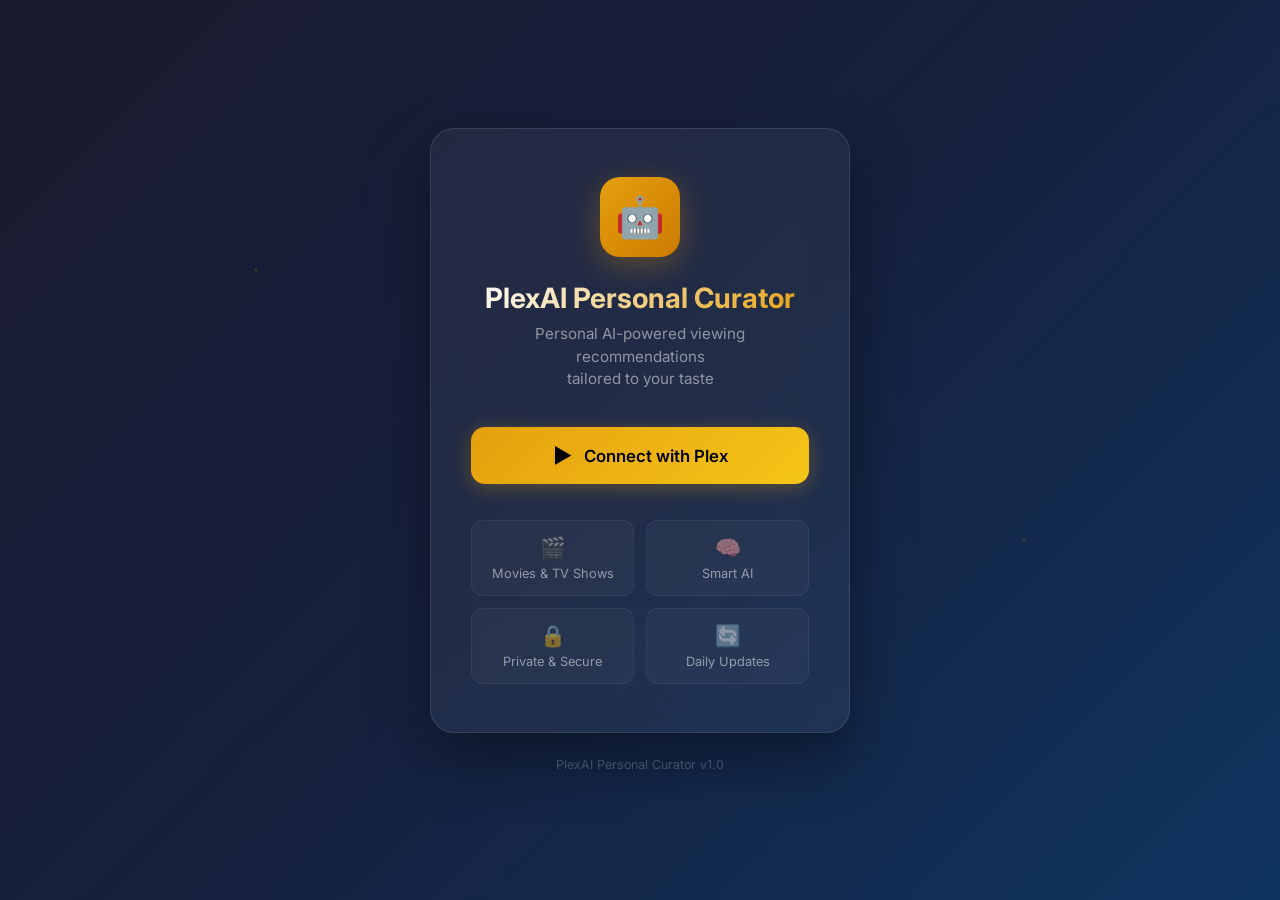
<file: app/static/index.html>
<!DOCTYPE html>
<html lang="en">
<head>
    <meta charset="UTF-8">
    <meta name="viewport" content="width=device-width, initial-scale=1.0">
    <title>PlexAI Personal Curator - Login</title>
    <style>
        @import url('https://fonts.googleapis.com/css2?family=Inter:wght@300;400;500;600;700&display=swap');

        * { margin: 0; padding: 0; box-sizing: border-box; }

        body {
            font-family: 'Inter', sans-serif;
            min-height: 100vh;
            display: flex;
            align-items: center;
            justify-content: center;
            background: linear-gradient(135deg, #1a1a2e 0%, #16213e 50%, #0f3460 100%);
            color: #e0e0e0;
            overflow: hidden;
        }

        /* Animated background particles */
        body::before {
            content: '';
            position: fixed;
            top: 0; left: 0; right: 0; bottom: 0;
            background:
                radial-gradient(2px 2px at 20% 30%, rgba(229, 160, 13, 0.3), transparent),
                radial-gradient(2px 2px at 40% 70%, rgba(229, 160, 13, 0.2), transparent),
                radial-gradient(2px 2px at 60% 40%, rgba(229, 160, 13, 0.15), transparent),
                radial-gradient(2px 2px at 80% 60%, rgba(229, 160, 13, 0.25), transparent),
                radial-gradient(1px 1px at 15% 80%, rgba(255, 255, 255, 0.1), transparent),
                radial-gradient(1px 1px at 75% 20%, rgba(255, 255, 255, 0.1), transparent);
            animation: float 20s ease-in-out infinite;
            z-index: 0;
        }

        @keyframes float {
            0%, 100% { transform: translateY(0); }
            50% { transform: translateY(-20px); }
        }

        .container {
            position: relative;
            z-index: 1;
            width: 100%;
            max-width: 460px;
            padding: 20px;
        }

        .card {
            background: rgba(255, 255, 255, 0.05);
            backdrop-filter: blur(20px);
            border: 1px solid rgba(255, 255, 255, 0.1);
            border-radius: 24px;
            padding: 48px 40px;
            text-align: center;
            box-shadow: 0 25px 60px rgba(0, 0, 0, 0.4);
            transition: transform 0.3s ease;
        }

        .card:hover {
            transform: translateY(-2px);
        }

        .logo {
            width: 80px;
            height: 80px;
            margin: 0 auto 24px;
            background: linear-gradient(135deg, #e5a00d, #cc7a00);
            border-radius: 20px;
            display: flex;
            align-items: center;
            justify-content: center;
            font-size: 40px;
            box-shadow: 0 8px 30px rgba(229, 160, 13, 0.3);
            animation: pulse-glow 3s ease-in-out infinite;
        }

        @keyframes pulse-glow {
            0%, 100% { box-shadow: 0 8px 30px rgba(229, 160, 13, 0.3); }
            50% { box-shadow: 0 8px 40px rgba(229, 160, 13, 0.5); }
        }

        h1 {
            font-size: 1.75rem;
            font-weight: 700;
            margin-bottom: 8px;
            background: linear-gradient(135deg, #ffffff, #e5a00d);
            -webkit-background-clip: text;
            -webkit-text-fill-color: transparent;
            background-clip: text;
        }

        .subtitle {
            font-size: 0.95rem;
            color: rgba(255, 255, 255, 0.5);
            margin-bottom: 36px;
            line-height: 1.5;
        }

        .plex-btn {
            display: inline-flex;
            align-items: center;
            justify-content: center;
            gap: 12px;
            width: 100%;
            padding: 16px 32px;
            font-size: 1.05rem;
            font-weight: 600;
            color: #000;
            background: linear-gradient(135deg, #e5a00d, #f5c518);
            border: none;
            border-radius: 14px;
            cursor: pointer;
            transition: all 0.3s ease;
            font-family: 'Inter', sans-serif;
            box-shadow: 0 4px 20px rgba(229, 160, 13, 0.3);
        }

        .plex-btn:hover {
            transform: translateY(-2px);
            box-shadow: 0 8px 30px rgba(229, 160, 13, 0.5);
        }

        .plex-btn:active {
            transform: translateY(0);
        }

        .plex-btn:disabled {
            opacity: 0.6;
            cursor: not-allowed;
            transform: none;
        }

        .plex-btn .icon {
            font-size: 1.3rem;
        }

        /* Status Messages */
        .status {
            margin-top: 24px;
            padding: 16px 20px;
            border-radius: 12px;
            font-size: 0.9rem;
            display: none;
            animation: slideUp 0.3s ease;
        }

        @keyframes slideUp {
            from { opacity: 0; transform: translateY(10px); }
            to { opacity: 1; transform: translateY(0); }
        }

        .status.pending {
            display: block;
            background: rgba(229, 160, 13, 0.15);
            border: 1px solid rgba(229, 160, 13, 0.3);
            color: #f5c518;
        }

        .status.success {
            display: block;
            background: rgba(52, 199, 89, 0.15);
            border: 1px solid rgba(52, 199, 89, 0.3);
            color: #34c759;
        }

        .status.error {
            display: block;
            background: rgba(255, 69, 58, 0.15);
            border: 1px solid rgba(255, 69, 58, 0.3);
            color: #ff453a;
        }

        .spinner {
            display: inline-block;
            width: 18px;
            height: 18px;
            border: 2px solid rgba(229, 160, 13, 0.3);
            border-top: 2px solid #e5a00d;
            border-radius: 50%;
            animation: spin 1s linear infinite;
            margin-left: 8px;
            vertical-align: middle;
        }

        @keyframes spin {
            to { transform: rotate(360deg); }
        }

        .features {
            margin-top: 36px;
            display: grid;
            grid-template-columns: 1fr 1fr;
            gap: 12px;
        }

        .feature {
            padding: 14px 12px;
            background: rgba(255, 255, 255, 0.03);
            border: 1px solid rgba(255, 255, 255, 0.06);
            border-radius: 12px;
            font-size: 0.8rem;
            color: rgba(255, 255, 255, 0.5);
            transition: all 0.2s ease;
        }

        .feature:hover {
            background: rgba(255, 255, 255, 0.06);
            border-color: rgba(229, 160, 13, 0.2);
        }

        .feature .emoji {
            font-size: 1.3rem;
            display: block;
            margin-bottom: 6px;
        }

        .footer {
            text-align: center;
            margin-top: 24px;
            font-size: 0.78rem;
            color: rgba(255, 255, 255, 0.25);
        }
    </style>
</head>
<body>
    <div class="container">
        <div class="card">
            <div class="logo">🤖</div>
            <h1>PlexAI Personal Curator</h1>
            <p class="subtitle">Personal AI-powered viewing recommendations<br>tailored to your taste</p>

            <button class="plex-btn" id="loginBtn" onclick="startLogin()">
                <span class="icon">▶</span>
                Connect with Plex
            </button>

            <div class="status" id="status"></div>

            <div class="features">
                <div class="feature">
                    <span class="emoji">🎬</span>
                    Movies &amp; TV Shows
                </div>
                <div class="feature">
                    <span class="emoji">🧠</span>
                    Smart AI
                </div>
                <div class="feature">
                    <span class="emoji">🔒</span>
                    Private &amp; Secure
                </div>
                <div class="feature">
                    <span class="emoji">🔄</span>
                    Daily Updates
                </div>
            </div>
        </div>
        <p class="footer">PlexAI Personal Curator v1.0</p>
    </div>

    <script>
        let pollInterval = null;

        async function startLogin() {
            const btn = document.getElementById('loginBtn');
            const status = document.getElementById('status');

            btn.disabled = true;
            btn.innerHTML = '<span class="icon">⏳</span> Connecting...';
            status.className = 'status pending';
            status.innerHTML = 'Waiting for Plex approval... <span class="spinner"></span>';
            status.style.display = 'block';

            try {
                const resp = await fetch('/auth/login');
                const data = await resp.json();

                if (!resp.ok) throw new Error(data.detail || 'Login failed');

                // Open Plex auth in new tab
                window.open(data.auth_url, '_blank');

                // Start polling for auth completion
                pollInterval = setInterval(() => checkAuth(data.pin_id), 2000);

            } catch (err) {
                status.className = 'status error';
                status.innerHTML = '❌ Error: ' + err.message;
                btn.disabled = false;
                btn.innerHTML = '<span class="icon">▶</span> Connect with Plex';
            }
        }

        async function checkAuth(pinId) {
            try {
                const resp = await fetch(`/auth/callback/${pinId}`);
                const data = await resp.json();

                if (data.status === 'success') {
                    clearInterval(pollInterval);
                    const status = document.getElementById('status');
                    status.className = 'status success';
                    status.innerHTML = `✅ ${data.message}<br><br>Your playlist will be updated soon! 🎉`;

                    const btn = document.getElementById('loginBtn');
                    btn.innerHTML = '<span class="icon">✓</span> Connected!';
                    btn.style.background = 'linear-gradient(135deg, #34c759, #30b350)';
                }
                // If pending, keep polling
            } catch (err) {
                // Ignore polling errors, keep trying
                console.error('Poll error:', err);
            }
        }
    </script>
</body>
</html>
</file>
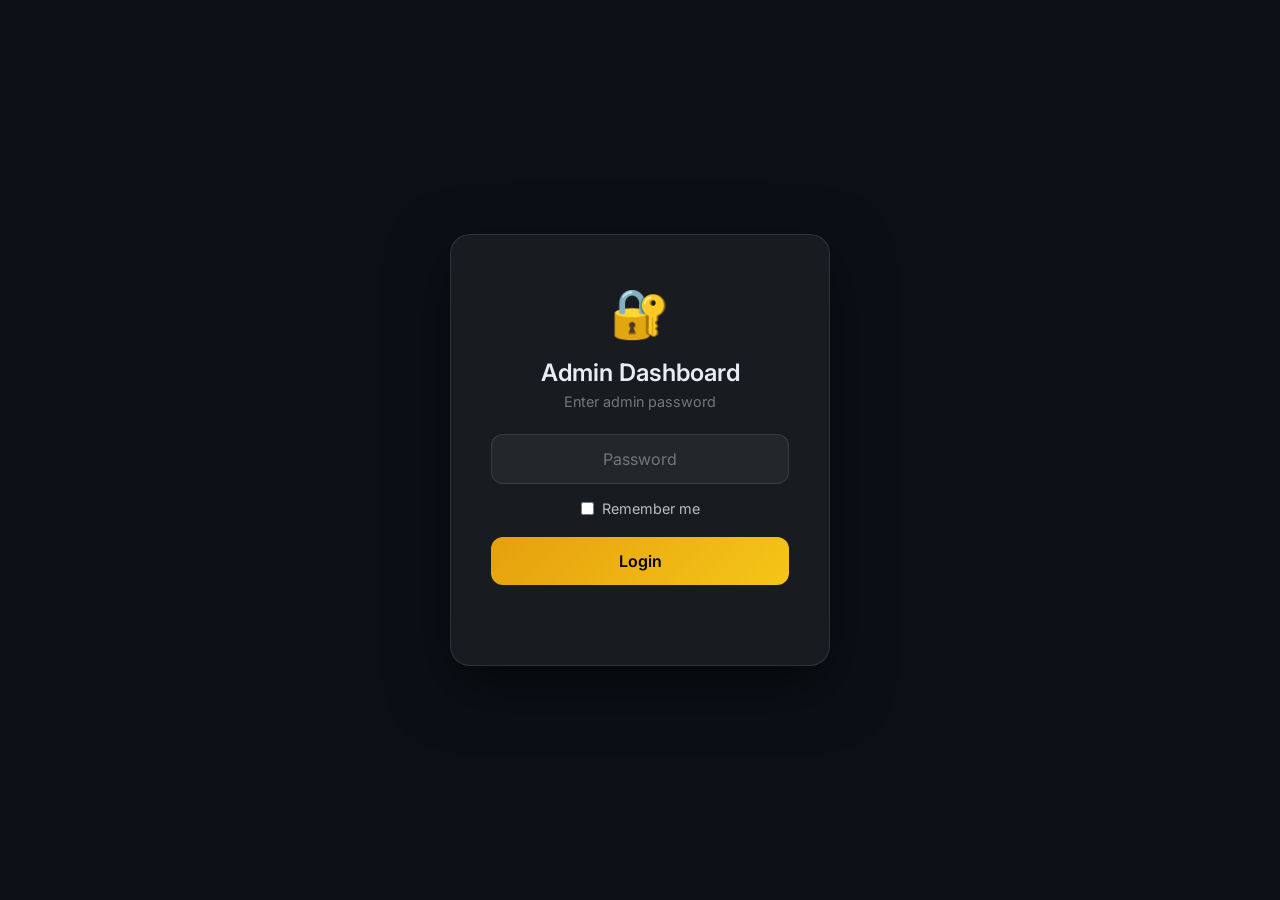
<file: app/static/admin/index.html>
<!DOCTYPE html>
<html lang="en">

<head>
    <meta charset="UTF-8">
    <meta name="viewport" content="width=device-width, initial-scale=1.0">
    <title>PlexAI Admin Dashboard</title>
    <link rel="stylesheet" href="admin.css">
</head>

<body>
    <!-- Login Overlay -->
    <div class="login-overlay" id="loginOverlay">
        <div class="login-card">
            <div class="login-logo">🔐</div>
            <h2>Admin Dashboard</h2>
            <p class="login-subtitle">Enter admin password</p>
            <input type="password" id="passwordInput" placeholder="Password" onkeydown="if(event.key==='Enter')doLogin()">
            <div class="checkbox-container">
                <input type="checkbox" id="rememberMe">
                <label for="rememberMe">Remember me</label>
            </div>
            <button onclick="doLogin()" class="login-btn">Login</button>
            <p class="login-error" id="loginError"></p>
        </div>
    </div>

    <!-- Main Dashboard -->
    <div class="dashboard" id="dashboard" style="display:none">
        <!-- Header -->
        <header class="header">
            <div class="header-right">
                <div class="header-logo">🤖</div>
                <div>
                    <h1>PlexAI Dashboard</h1>
                    <p class="header-subtitle">Manage AI recommendations</p>
                </div>
            </div>
            <div class="header-left">
                <button class="logout-btn" onclick="logout()" title="Logout">
                    🚪
                </button>
                <div class="stat-chip" id="userCount">
                    <span class="stat-icon">👥</span>
                    <span class="stat-value">-</span>
                    <span class="stat-label">Users</span>
                </div>
                <button class="trigger-all-btn" onclick="triggerAll()">
                    🚀 Trigger All
                </button>
            </div>
        </header>

        <!-- Users Section -->
        <section class="section">
            <div class="section-header">
                <h2>👥 Registered Users</h2>
                <button class="refresh-btn" onclick="loadUsers()">🔄 Refresh</button>
            </div>
            <div class="users-grid" id="usersGrid">
                <div class="loading">Loading...</div>
            </div>
        </section>

        <!-- Runs Section -->
        <section class="section">
            <div class="section-header">
                <h2>📊 Recent Runs</h2>
                <button class="refresh-btn" onclick="loadRuns()">🔄 Refresh</button>
            </div>
            <div class="runs-table-container">
                <table class="runs-table" id="runsTable">
                    <thead>
                        <tr>
                            <th>User</th>
                            <th>Status</th>
                            <th>Start</th>
                            <th>End</th>
                            <th>Items</th>
                            <th>Error</th>
                        </tr>
                    </thead>
                    <tbody id="runsBody">
                        <tr>
                            <td colspan="6" class="loading">Loading...</td>
                        </tr>
                    </tbody>
                </table>
            </div>
        </section>
    </div>

    <script src="admin.js"></script>
</body>

</html>
</file>
<file: app/static/admin/admin.css>
@import url('https://fonts.googleapis.com/css2?family=Inter:wght@300;400;500;600;700&display=swap');

* {
    margin: 0;
    padding: 0;
    box-sizing: border-box;
}

body {
    font-family: 'Inter', sans-serif;
    background: #0d1117;
    color: #e6edf3;
    min-height: 100vh;
}

/* ===== Login Overlay ===== */
.login-overlay {
    position: fixed;
    top: 0;
    left: 0;
    right: 0;
    bottom: 0;
    background: rgba(13, 17, 23, 0.95);
    backdrop-filter: blur(20px);
    display: flex;
    align-items: center;
    justify-content: center;
    z-index: 1000;
}

.login-card {
    background: rgba(255, 255, 255, 0.05);
    border: 1px solid rgba(255, 255, 255, 0.1);
    border-radius: 20px;
    padding: 48px 40px;
    text-align: center;
    width: 380px;
    box-shadow: 0 20px 60px rgba(0, 0, 0, 0.5);
}

.login-logo {
    font-size: 48px;
    margin-bottom: 16px;
}

.login-card h2 {
    font-size: 1.5rem;
    font-weight: 600;
    margin-bottom: 6px;
}

.login-subtitle {
    color: rgba(255, 255, 255, 0.4);
    font-size: 0.9rem;
    margin-bottom: 24px;
}

.login-card input {
    width: 100%;
    padding: 14px 18px;
    border: 1px solid rgba(255, 255, 255, 0.1);
    border-radius: 12px;
    background: rgba(255, 255, 255, 0.05);
    color: #fff;
    font-size: 1rem;
    font-family: 'Inter', sans-serif;
    text-align: center;
    outline: none;
    transition: border-color 0.2s;
    margin-bottom: 16px;
}

.login-card input:focus {
    border-color: #e5a00d;
}

.login-btn {
    width: 100%;
    padding: 14px;
    background: linear-gradient(135deg, #e5a00d, #f5c518);
    color: #000;
    border: none;
    border-radius: 12px;
    font-size: 1rem;
    font-weight: 600;
    cursor: pointer;
    font-family: 'Inter', sans-serif;
    transition: transform 0.2s, box-shadow 0.2s;
}

.login-btn:hover {
    transform: translateY(-1px);
    box-shadow: 0 4px 20px rgba(229, 160, 13, 0.4);
}

.login-error {
    color: #ff453a;
    font-size: 0.85rem;
    margin-top: 12px;
    min-height: 20px;
}

/* ===== Checkbox ===== */
.checkbox-container {
    display: flex;
    align-items: center;
    justify-content: center;
    gap: 8px;
    margin-bottom: 20px;
}

.checkbox-container input[type="checkbox"] {
    width: auto;
    margin: 0;
}

.checkbox-container label {
    color: rgba(255, 255, 255, 0.7);
    font-size: 0.9rem;
    cursor: pointer;
}

/* ===== Header ===== */
.header {
    display: flex;
    align-items: center;
    justify-content: space-between;
    padding: 24px 32px;
    background: rgba(255, 255, 255, 0.02);
    border-bottom: 1px solid rgba(255, 255, 255, 0.06);
}

.header-right {
    display: flex;
    align-items: center;
    gap: 16px;
}

.header-logo {
    font-size: 36px;
    width: 52px;
    height: 52px;
    display: flex;
    align-items: center;
    justify-content: center;
    background: linear-gradient(135deg, #e5a00d, #cc7a00);
    border-radius: 14px;
}

.header h1 {
    font-size: 1.4rem;
    font-weight: 700;
}

.header-subtitle {
    font-size: 0.85rem;
    color: rgba(255, 255, 255, 0.4);
}

.header-left {
    display: flex;
    align-items: center;
    gap: 16px;
}

.stat-chip {
    display: flex;
    align-items: center;
    gap: 8px;
    padding: 10px 16px;
    background: rgba(255, 255, 255, 0.05);
    border: 1px solid rgba(255, 255, 255, 0.08);
    border-radius: 12px;
}

.stat-icon {
    font-size: 1.1rem;
}

.stat-value {
    font-weight: 700;
    font-size: 1.1rem;
    color: #e5a00d;
}

.stat-label {
    font-size: 0.8rem;
    color: rgba(255, 255, 255, 0.4);
}

.trigger-all-btn {
    padding: 12px 24px;
    background: linear-gradient(135deg, #238636, #2ea043);
    color: #fff;
    border: none;
    border-radius: 12px;
    font-size: 0.95rem;
    font-weight: 600;
    cursor: pointer;
    font-family: 'Inter', sans-serif;
    transition: all 0.2s;
}

.trigger-all-btn:hover {
    transform: translateY(-1px);
    box-shadow: 0 4px 20px rgba(46, 160, 67, 0.3);
}

.logout-btn {
    padding: 10px 16px;
    background: rgba(255, 69, 58, 0.15);
    color: #ff453a;
    border: 1px solid rgba(255, 69, 58, 0.2);
    border-radius: 12px;
    font-size: 1.2rem;
    cursor: pointer;
    transition: all 0.2s;
    display: flex;
    align-items: center;
    justify-content: center;
}

.logout-btn:hover {
    background: rgba(255, 69, 58, 0.25);
    transform: translateY(-1px);
    box-shadow: 0 4px 15px rgba(255, 69, 58, 0.2);
}

/* ===== Sections ===== */
.section {
    margin: 28px 32px;
}

.section-header {
    display: flex;
    align-items: center;
    justify-content: space-between;
    margin-bottom: 16px;
}

.section-header h2 {
    font-size: 1.15rem;
    font-weight: 600;
}

.refresh-btn {
    padding: 8px 16px;
    background: rgba(255, 255, 255, 0.05);
    border: 1px solid rgba(255, 255, 255, 0.1);
    border-radius: 10px;
    color: rgba(255, 255, 255, 0.6);
    font-size: 0.85rem;
    cursor: pointer;
    font-family: 'Inter', sans-serif;
    transition: all 0.2s;
}

.refresh-btn:hover {
    background: rgba(255, 255, 255, 0.08);
    color: #fff;
}

/* ===== Users Grid ===== */
.users-grid {
    display: grid;
    grid-template-columns: repeat(auto-fill, minmax(300px, 1fr));
    gap: 16px;
}

.user-card {
    background: rgba(255, 255, 255, 0.03);
    border: 1px solid rgba(255, 255, 255, 0.06);
    border-radius: 16px;
    padding: 20px;
    transition: all 0.2s;
}

.user-card:hover {
    background: rgba(255, 255, 255, 0.05);
    border-color: rgba(229, 160, 13, 0.2);
}

.user-card-header {
    display: flex;
    align-items: center;
    justify-content: space-between;
    margin-bottom: 12px;
}

.user-info {
    display: flex;
    align-items: center;
    gap: 12px;
}

.user-avatar {
    width: 42px;
    height: 42px;
    background: linear-gradient(135deg, #e5a00d, #cc7a00);
    border-radius: 12px;
    display: flex;
    align-items: center;
    justify-content: center;
    font-size: 1.1rem;
    font-weight: 700;
    color: #000;
}

.user-name {
    font-weight: 600;
    font-size: 1rem;
}

.user-email {
    font-size: 0.78rem;
    color: rgba(255, 255, 255, 0.35);
}

.user-badge {
    padding: 4px 10px;
    border-radius: 8px;
    font-size: 0.75rem;
    font-weight: 600;
}

.user-badge.active {
    background: rgba(46, 160, 67, 0.15);
    color: #3fb950;
}

.user-badge.inactive {
    background: rgba(255, 69, 58, 0.15);
    color: #ff453a;
}

.user-card-meta {
    display: flex;
    align-items: center;
    gap: 16px;
    font-size: 0.8rem;
    color: rgba(255, 255, 255, 0.35);
    margin-bottom: 14px;
    padding-bottom: 14px;
    border-bottom: 1px solid rgba(255, 255, 255, 0.05);
}

.user-run-status {
    font-size: 0.82rem;
    color: rgba(255, 255, 255, 0.5);
    margin-bottom: 14px;
}

.user-card-actions {
    display: flex;
    gap: 8px;
}

.action-btn {
    flex: 1;
    padding: 10px;
    border: 1px solid rgba(255, 255, 255, 0.1);
    border-radius: 10px;
    background: rgba(255, 255, 255, 0.03);
    color: rgba(255, 255, 255, 0.7);
    font-size: 0.82rem;
    cursor: pointer;
    font-family: 'Inter', sans-serif;
    transition: all 0.2s;
}

.action-btn:hover {
    background: rgba(255, 255, 255, 0.08);
    color: #fff;
}

.action-btn.trigger {
    background: rgba(46, 160, 67, 0.1);
    border-color: rgba(46, 160, 67, 0.2);
    color: #3fb950;
}

.action-btn.trigger:hover {
    background: rgba(46, 160, 67, 0.2);
}

.action-btn.danger {
    background: rgba(255, 69, 58, 0.1);
    border-color: rgba(255, 69, 58, 0.2);
    color: #ff453a;
}

.action-btn.danger:hover {
    background: rgba(255, 69, 58, 0.2);
}

/* ===== Runs Table ===== */
.runs-table-container {
    background: rgba(255, 255, 255, 0.02);
    border: 1px solid rgba(255, 255, 255, 0.06);
    border-radius: 16px;
    overflow: hidden;
}

.runs-table {
    width: 100%;
    border-collapse: collapse;
}

.runs-table th {
    padding: 14px 16px;
    text-align: right;
    font-size: 0.8rem;
    font-weight: 600;
    color: rgba(255, 255, 255, 0.4);
    text-transform: uppercase;
    letter-spacing: 0.5px;
    background: rgba(255, 255, 255, 0.02);
    border-bottom: 1px solid rgba(255, 255, 255, 0.06);
}

.runs-table td {
    padding: 12px 16px;
    font-size: 0.88rem;
    border-bottom: 1px solid rgba(255, 255, 255, 0.03);
}

.runs-table tr:hover td {
    background: rgba(255, 255, 255, 0.02);
}

.status-badge {
    display: inline-flex;
    align-items: center;
    gap: 6px;
    padding: 4px 10px;
    border-radius: 8px;
    font-size: 0.78rem;
    font-weight: 600;
}

.status-badge.success {
    background: rgba(46, 160, 67, 0.15);
    color: #3fb950;
}

.status-badge.failed {
    background: rgba(255, 69, 58, 0.15);
    color: #ff453a;
}

.status-badge.running {
    background: rgba(229, 160, 13, 0.15);
    color: #e5a00d;
}

/* ===== Utilities ===== */
.loading {
    text-align: center;
    padding: 32px;
    color: rgba(255, 255, 255, 0.3);
    font-size: 0.9rem;
}

/* ===== Toast ===== */
.toast {
    position: fixed;
    bottom: 24px;
    left: 50%;
    transform: translateX(-50%) translateY(100px);
    padding: 14px 28px;
    background: rgba(255, 255, 255, 0.1);
    backdrop-filter: blur(20px);
    border: 1px solid rgba(255, 255, 255, 0.15);
    border-radius: 14px;
    font-size: 0.9rem;
    color: #fff;
    z-index: 2000;
    transition: transform 0.3s ease;
}

.toast.show {
    transform: translateX(-50%) translateY(0);
}

/* ===== Responsive ===== */
@media (max-width: 768px) {
    .header {
        flex-direction: column;
        gap: 16px;
    }

    .header-left {
        width: 100%;
        justify-content: space-between;
    }

    .section {
        margin: 16px;
    }

    .users-grid {
        grid-template-columns: 1fr;
    }
}
</file>
